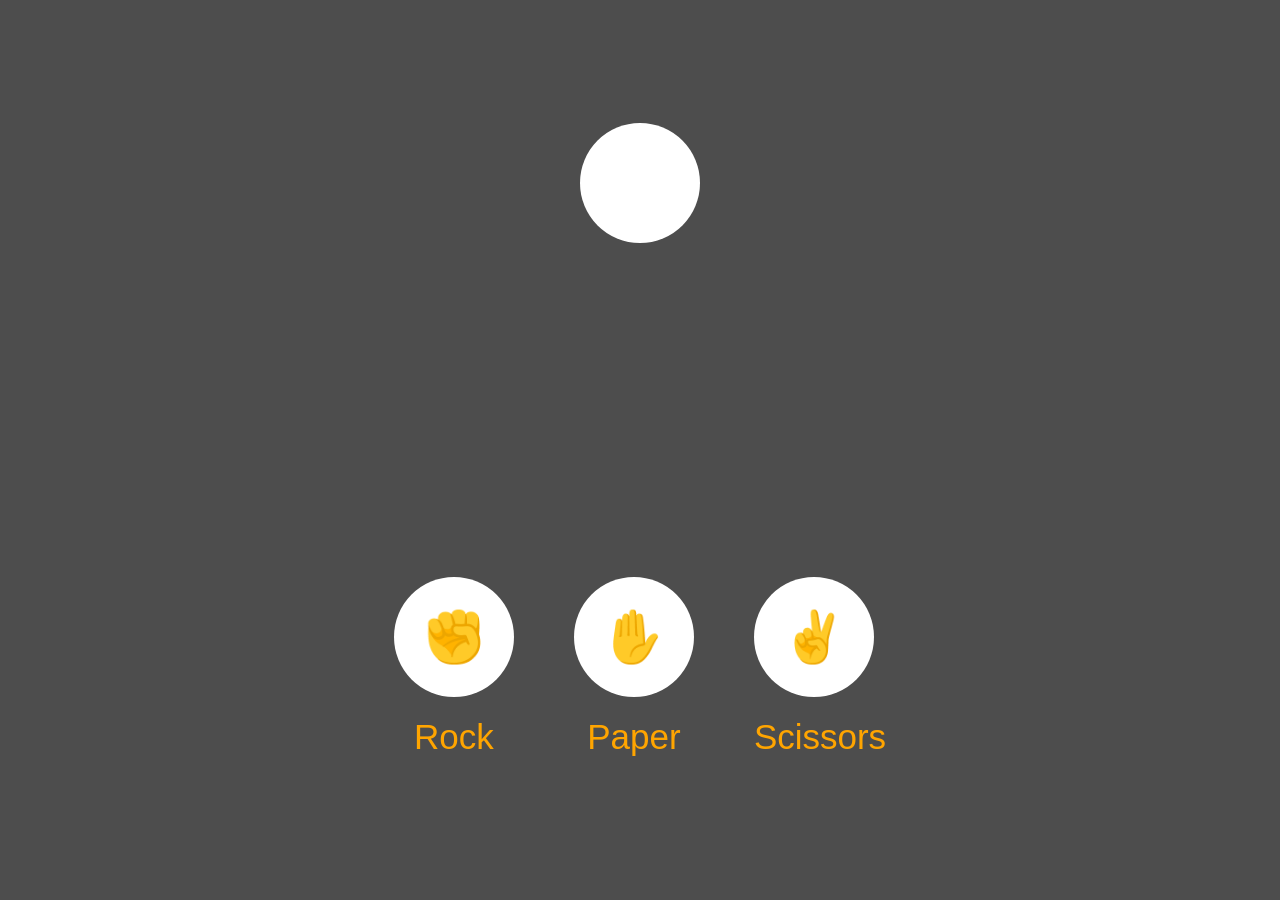
<file: index.html>
<!DOCTYPE html>
<html lang="en">
<head>
  <meta charset="UTF-8">
  <meta name="viewport" content="width=device-width, initial-scale=1.0">
  <title>Rock Paper Scissors</title>
  <link rel="stylesheet" href="style/rock-paper-scissors.css">
</head>
<body>
  <div id="computerMoves" >
    <div id="computerMoveEmoji" class="computerMovecss"></div>
  </div>
  <div id="results"></div>
  <div class="buttons">
    <div>
      <button  class="rps-button" onclick="
        playGame('✊')
      ">✊</button>
      <div class="label">Rock</div>
    </div>

    <div>
      <button class="rps-button" onclick="
        playGame('✋')
      ">✋</button>
    <div class="label">Paper</div>
    </div>

    <div>
      <button class="rps-button" onclick="
        playGame('✌️')
      ">✌️</button>
      <div class="label">Scissors</div>
    </div>
  </div>
  <script src="script/rock-paper-scissors.js"></script>
</body>
</file>
<file: style/rock-paper-scissors.css>
body{
      margin: 0;
      height: 100vh;
      background-color: rgb(77, 77, 77);
      display: flex;
      flex-direction: column;
      align-items: center;
      justify-content: center;
      font-family: Arial, Helvetica, sans-serif;
      font-weight: 500;
    }

    .buttons {
      flex: 1;
      display: flex;
      font-size: medium;
      justify-content: center;
      align-items: center;
      gap: 60px;
      margin-bottom: 100px;
    }

    .rps-button{
      background-color: rgb(255, 255, 255);
      border: none;
      border-radius: 50%;
      width: 120px;
      height: 120px;
      font-size: 50px;
      cursor: pointer;
      display: flex;
      align-items: center;
      justify-content: center;
      transition: transform 0.2s ease-in-out;
    }

    #computerMoves{
      flex: 1;
      display: flex;
      justify-content: center;
      align-items: center;
      gap: 60px;
    }

    .computerMovecss{
      background-color: rgb(255, 255, 255);
      border: none;
      border-radius: 50%;
      aspect-ratio: 1 / 1;
      margin-top: 100px;
      width: 120px;
      height: 120px;
      font-size: 50px;
      display: flex;
      align-items: center;
      justify-content: center;
      cursor: pointer;
    }

    .rps-button:hover{
      background-color: rgb(255, 111, 0);
      transform: scale(1.1);
    }

    .label{
      color: orange;
      display: flex;
      justify-content: center;
      align-items: center;
      margin-top: 20px;
      font-family: 'Segoe UI', Tahoma, Geneva, Verdana, sans-serif;
      font-size: 35px;
    }

    #results {
      color: orange;
      display: flex;
      flex: 1;
      justify-content: center;
      align-items: center;
      font-family: 'Segoe UI', Tahoma, Geneva, Verdana, sans-serif;
      font-size: 50px;
    }
</file>
